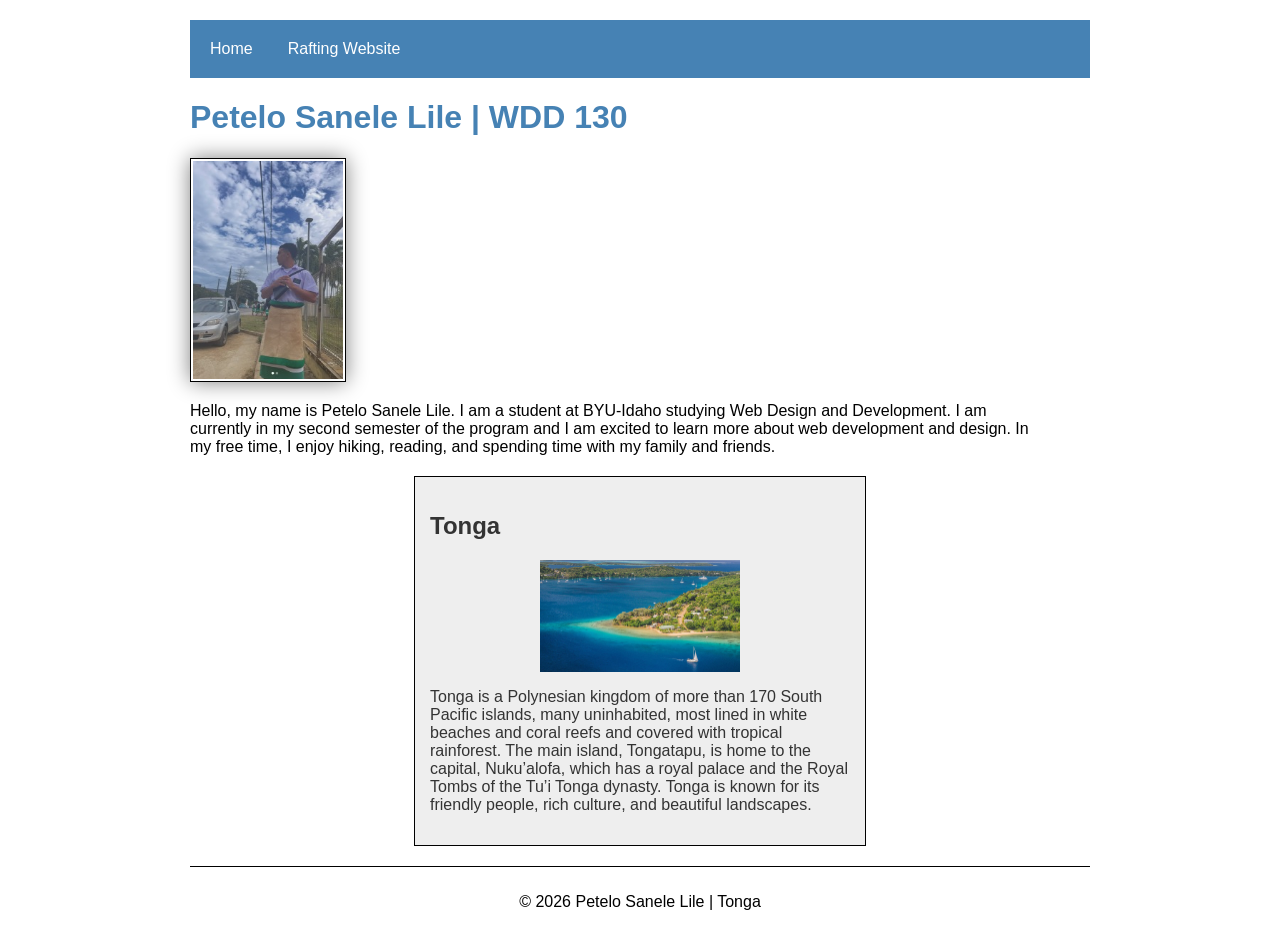
<file: index.html>
<!DOCTYPE html>
<html lang="en-US">
<head>
    <meta charset="UTF-8">
    <meta name="viewport" content="width=device-width, initial-scale=1.0">
    <title>Petelo Sanele Lile | WDD 130</title>
    <meta name="description" content="Petelo Sanele Lile's personal website for WDD 130 course.">
    <meta name="author" content="Petelo Sanele Lile">
    <link rel="stylesheet" href="styles/styles.css">
</head>
<body>

    <header>

        <nav>
            <a href="#">Home</a>
            <a href="wwr/">Rafting Website</a>
        </nav>
        
    </header>
    
    <main>
        <h1>Petelo Sanele Lile | WDD 130</h1>
       
        <img src="images/profile.jpg" alt="Hello, my name is Petelo Sanele Lile" width="200">
        
        <p>
            Hello, my name is Petelo Sanele Lile. I am a student at BYU-Idaho studying Web Design and Development. I am currently in my second semester of the program and I am excited to learn more about web development and design. In my free time, I enjoy hiking, reading, and spending time with my family and friends.
        </p>
    </main>

    <aside>
        <h2>Tonga</h2>
        <img src="images/tonga.jpg" alt="Tonga landscape" width="400" height="250">
        <p>
            Tonga is a Polynesian kingdom of more than 170 South Pacific islands, many uninhabited, most lined in white beaches and coral reefs and covered with tropical rainforest. The main island, Tongatapu, is home to the capital, Nuku’alofa, which has a royal palace and the Royal Tombs of the Tu’i Tonga dynasty. Tonga is known for its friendly people, rich culture, and beautiful landscapes.
        </p>
    </aside>

    <footer>
        <p>&copy; 2026 Petelo Sanele Lile | Tonga</p>
    </footer>
</body>
</html>
</file>
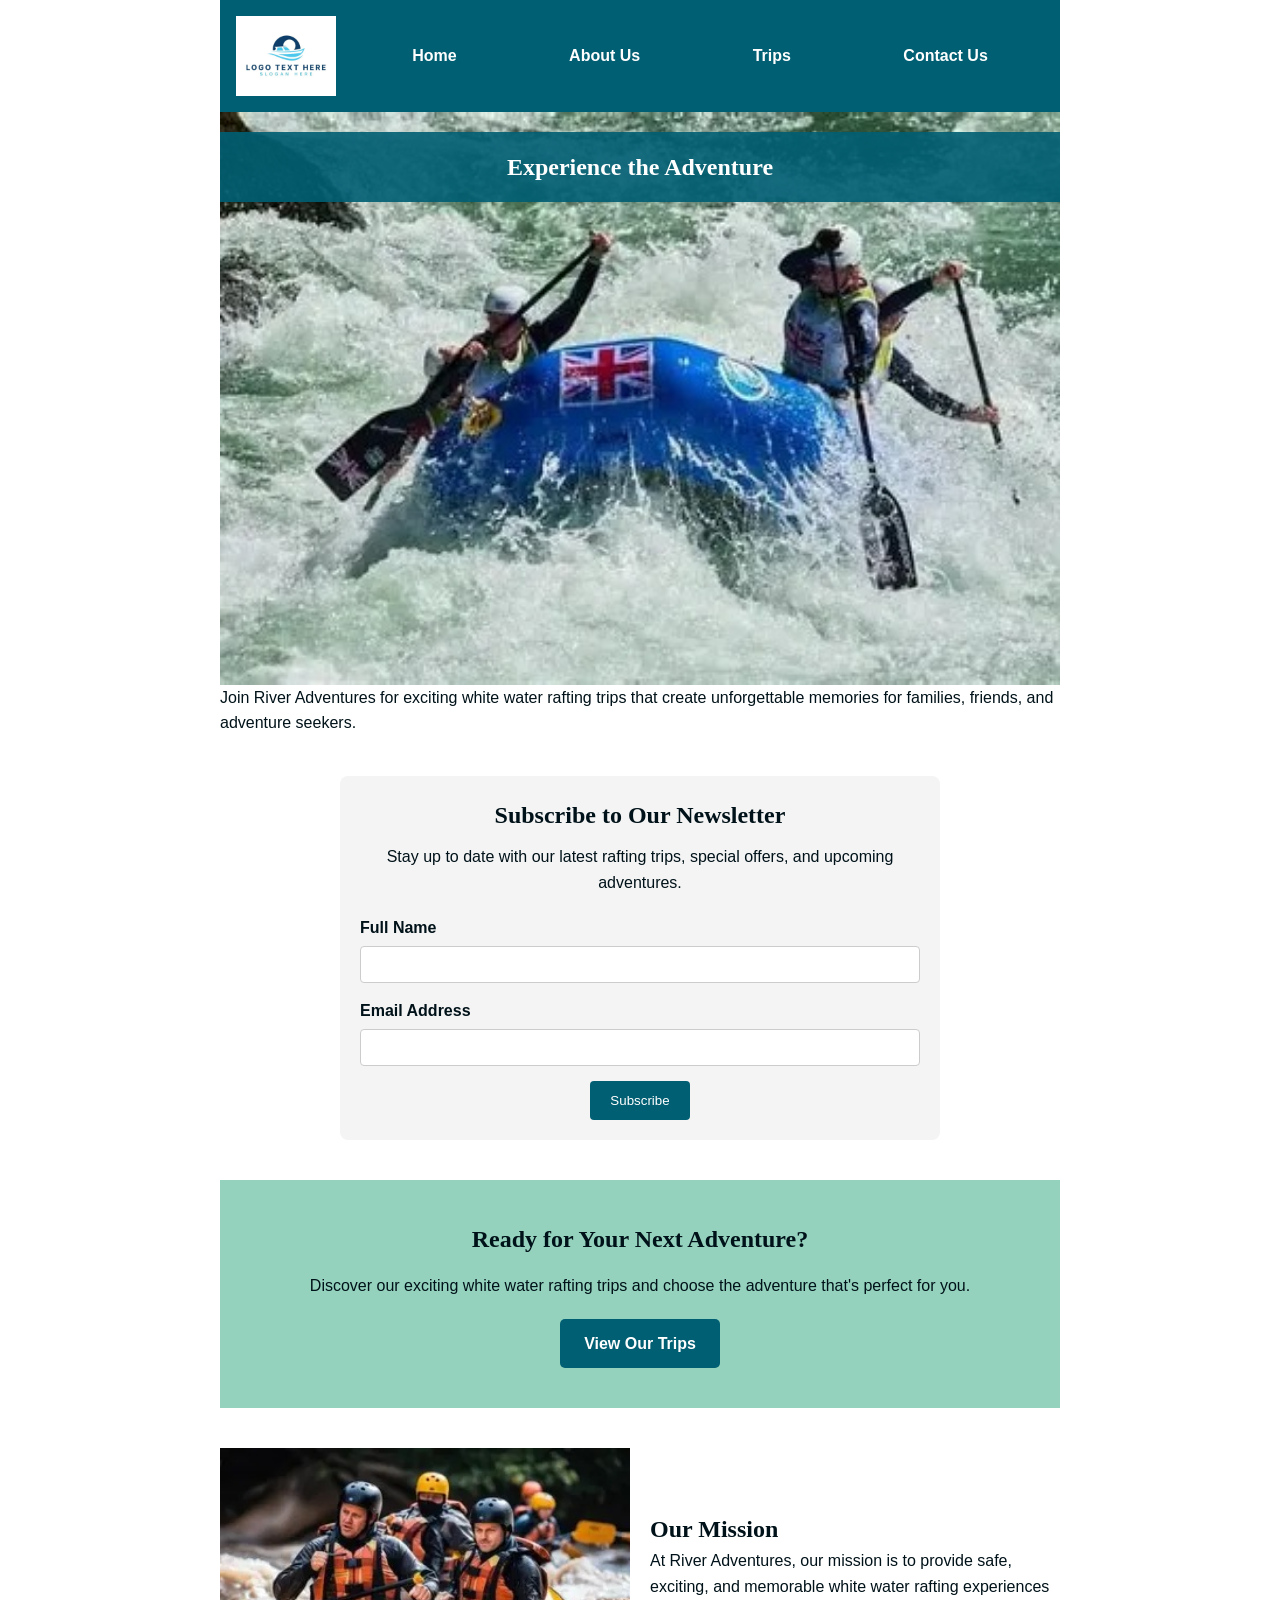
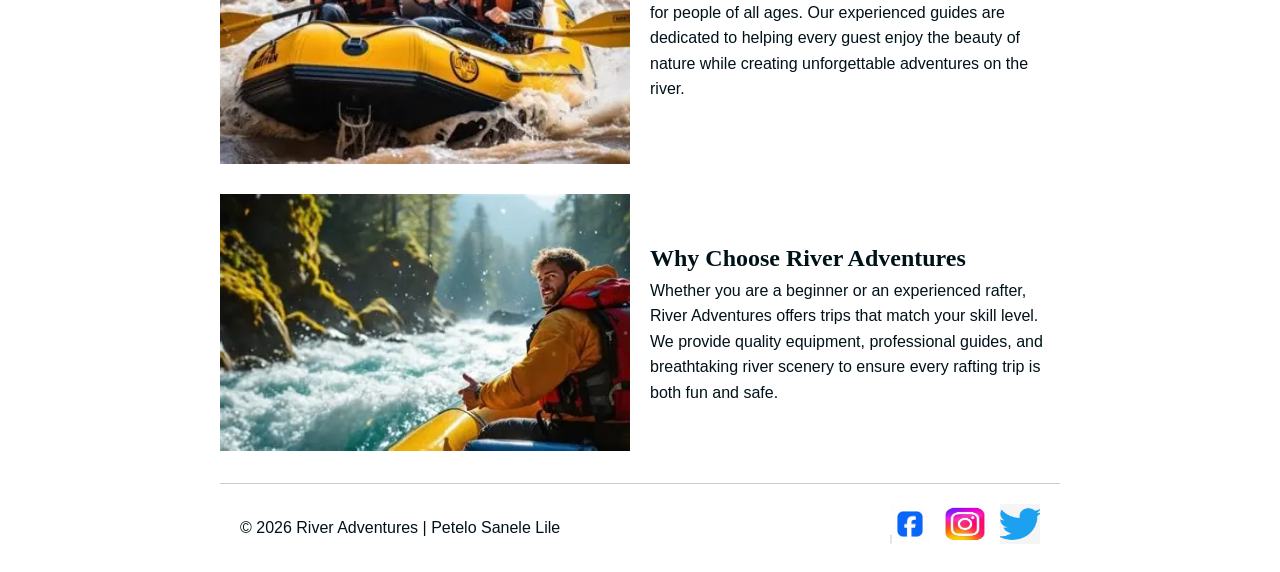
<file: wwr/index.html>
<!DOCTYPE html>
<html lang="en">

<head>
    <meta charset="UTF-8">
    <meta name="viewport" content="width=device-width, initial-scale=1.0">

    <title>River Adventures | Home</title>

    <meta name="description" content="Welcome to River Adventures, your destination for exciting white water rafting adventures.">

    <meta name="author" content="Petelo Sanele Lile">

    <link rel="stylesheet" href="styles/rafting.css">
</head>

<body>

<header>

    <img class="logo" src="images/logo.png" alt="River Adventures Logo">
    <nav>
        <a href="index.html">Home</a>
        <a href="about.html">About Us</a>
        <a href="trips.html">Trips</a>
        <a href="contact.html">Contact Us</a>
    </nav>

</header>

<main>

    <section class="hero">
        <img src="images/hero.jpg" alt="People enjoying a white water rafting adventure">

        <h1>Experience the Adventure</h1>

        <p>
            Join River Adventures for exciting white water rafting trips that
            create unforgettable memories for families, friends, and adventure seekers.
        </p>
    </section>

    <section class="newsletter">
        <h2>Subscribe to Our Newsletter</h2>

        <p>
            Stay up to date with our latest rafting trips, special offers,
            and upcoming adventures.
        </p>

        <form action="#" method="post">
            <div class="form-item">
                <label for="fullname">Full Name</label>
                <input type="text" id="fullname" name="fullname" required>
            </div>

            <div class="form-item">
                <label for="email">Email Address</label>
                <input type="email" id="email" name="email" required>
            </div>

            <button type="submit">Subscribe</button>
        </form>
    </section>

    <section class="cta">
        <h2>Ready for Your Next Adventure?</h2>

        <p>
            Discover our exciting white water rafting trips and choose the adventure
            that's perfect for you.
        </p>

        <a href="trips.html" class="cta-button">View Our Trips</a>
    </section>

    <section class="purpose">

    <div class="purpose-card">
        <img src="images/rafting-team.jpg" alt="Our Mission">

        <div>
            <h2>Our Mission</h2>
            <p>
                At River Adventures, our mission is to provide safe, exciting, and memorable white water rafting experiences for people of all ages. Our experienced guides are dedicated to helping every guest enjoy the beauty of nature while creating unforgettable adventures on the river.
            </p>
        </div>
    </div>


    <div class="purpose-card">
        <img src="images/river-adventure.jpg" alt="Why Choose Us">

        <div>
            <h2>Why Choose River Adventures</h2>
            <p>
                Whether you are a beginner or an experienced rafter, River Adventures offers trips that match your skill level. We provide quality equipment, professional guides, and breathtaking river scenery to ensure every rafting trip is both fun and safe.
            </p>
        </div>
    </div>
    </section>

</main>

<footer>

    <p>&copy; 2026 River Adventures | Petelo Sanele Lile</p>

    <nav class="socialmedia">
        <a href="https://facebook.com">
            <img src="images/facebook.png" alt="River Adventures Facebook page">
        </a>

        <a href="https://instagram.com">
            <img src="images/instagram.png" alt="River Adventures Instagram page">
        </a>

        <a href="https://twitter.com">
            <img src="images/twitter.png" alt="River Adventures Twitter page">
        </a>
    </nav>

</footer>

</body>
</html>
</file>
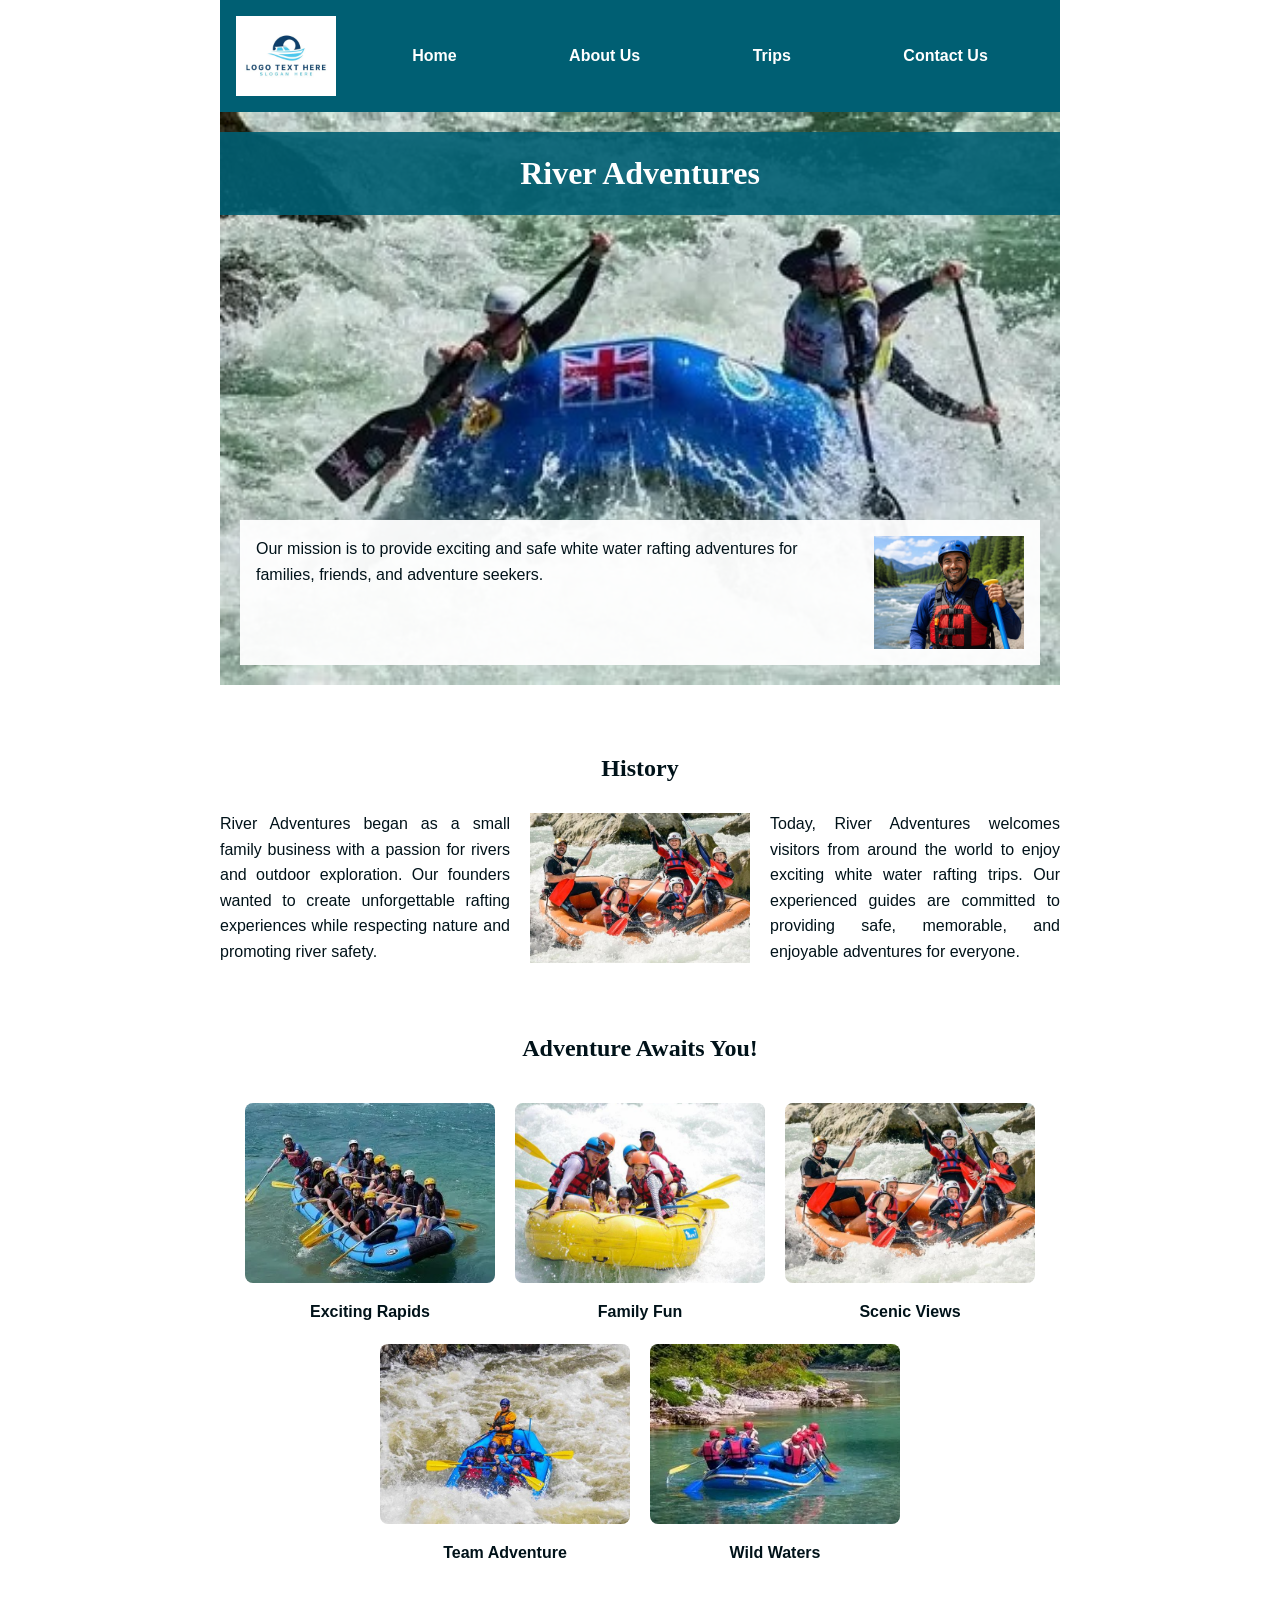
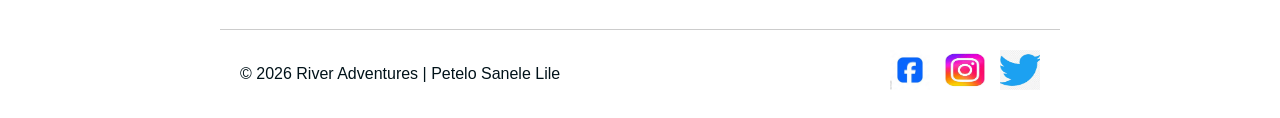
<file: wwr/about.html>
<!DOCTYPE html>
<html lang="en">

<head>
    <meta charset="UTF-8">
    <meta name="viewport" content="width=device-width, initial-scale=1.0">

    <title>River Adventures | About Us</title>

    <meta name="description" content="Learn about River Adventures, our history, and our exciting white water rafting experiences.">

    <meta name="author" content="Petelo Sanele Lile">

    <link rel="stylesheet" href="styles/rafting.css">
</head>

<body>

<header>

    <img src="images/logo.png" alt="Rafting Logo">

    <nav>
        <a href="index.html">Home</a>
        <a href="about.html">About Us</a>
        <a href="trips.html">Trips</a>
        <a href="contact.html">Contact Us</a>
    </nav>

</header>

<main>

<div class="hero">
    <img src="images/hero.jpg" alt="Rafting Adventure">

    <h1>River Adventures</h1>

    <article>
        <img src="images/employee.jpg" alt="Happy customer">

        <p>
            Our mission is to provide exciting and safe white water rafting adventures
            for families, friends, and adventure seekers.
        </p>
    </article>
</div>

<section class="history">

    <h2>History</h2>

    <div class="history-content">

        <p>
            River Adventures began as a small family business with a passion for rivers
            and outdoor exploration. Our founders wanted to create unforgettable
            rafting experiences while respecting nature and promoting river safety.
        </p>

        <img src="images/rafting3.jpg" alt="Rafting adventure on the river">

        <p>
            Today, River Adventures welcomes visitors from around the world to enjoy
            exciting white water rafting trips. Our experienced guides are committed
            to providing safe, memorable, and enjoyable adventures for everyone.
        </p>

    </div>

</section>

<section class="adventures">

    <h2>Adventure Awaits You!</h2>

    <figure>
        <img src="images/rafting1.jpg" alt="Rafting through rapids">
        <figcaption>Exciting Rapids</figcaption>
    </figure>

    <figure>
        <img src="images/rafting2.jpg" alt="Family rafting trip">
        <figcaption>Family Fun</figcaption>
    </figure>

    <figure>
        <img src="images/rafting3.jpg" alt="Beautiful river scenery">
        <figcaption>Scenic Views</figcaption>
    </figure>

    <figure>
        <img src="images/rafting4.jpg" alt="Group rafting adventure">
        <figcaption>Team Adventure</figcaption>
    </figure>

    <figure>
        <img src="images/rafting5.jpg" alt="Rafting on wild water">
        <figcaption>Wild Waters</figcaption>
    </figure>

</section>

</main>

<footer>

<p>
© 2026 River Adventures | Petelo Sanele Lile
</p>

<nav class="socialmedia">

<a href="https://facebook.com">
<img src="images/facebook.png" alt="Visit our Facebook page">
</a>

<a href="https://instagram.com">
<img src="images/instagram.png" alt="Visit our Instagram page">
</a>

<a href="https://twitter.com">
<img src="images/twitter.png" alt="Visit our Twitter page">
</a>

</nav>

</footer>

</body>
</html>
</file>
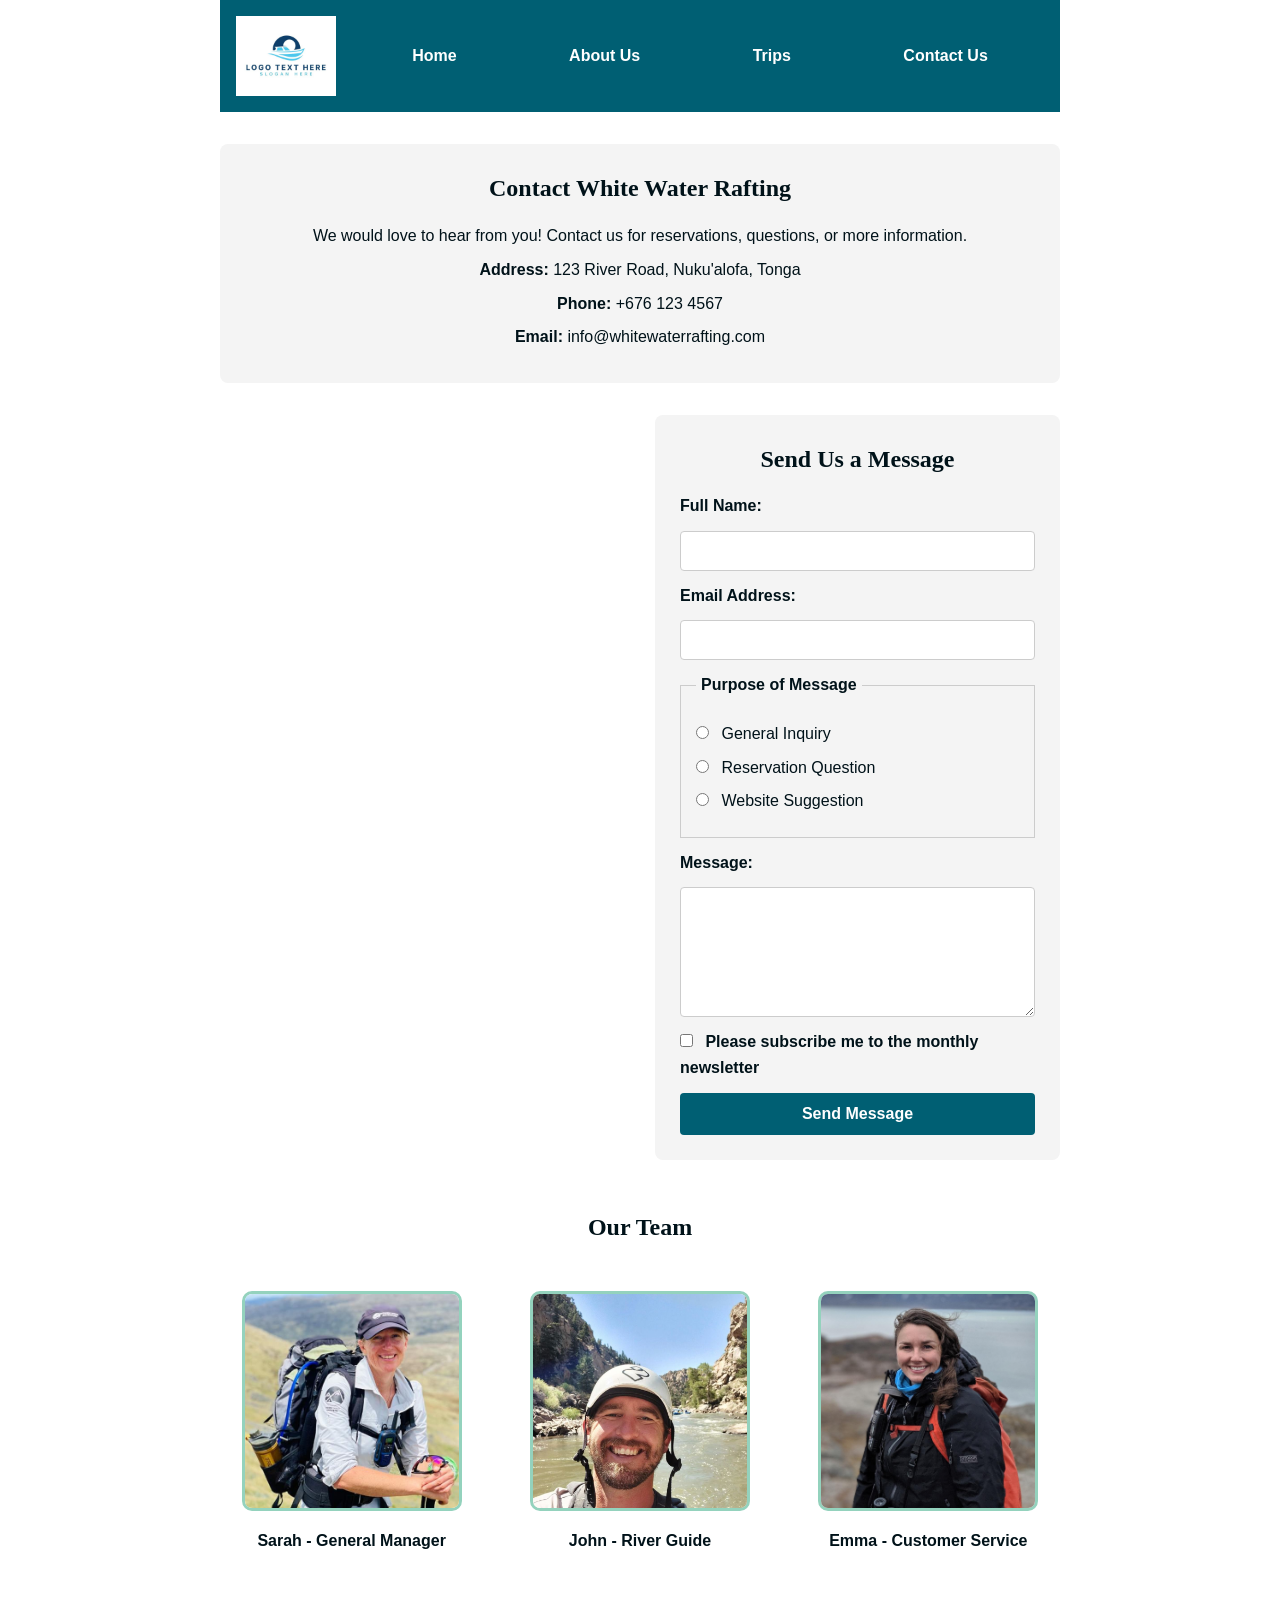
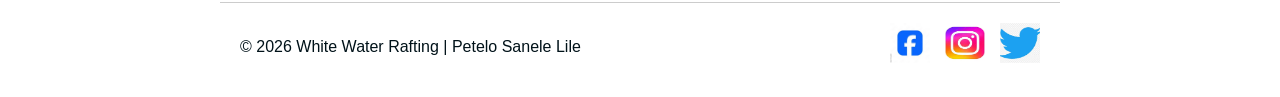
<file: wwr/contact.html>
<!DOCTYPE html>
<html lang="en-US">

<head>
    <meta charset="UTF-8">
    <meta name="viewport" content="width=device-width, initial-scale=1.0">

    <title>Contact Us | White Water Rafting</title>

    <meta name="description" content="Contact White Water Rafting for reservations, questions, and website feedback.">

    <meta name="author" content="Petelo Sanele Lile">

    <link rel="stylesheet" href="styles/rafting.css">
</head>

<body>

<header>
    <img src="images/logo.png" alt="River Adventures Logo">

    <nav>
        <a href="index.html">Home</a>
        <a href="about.html">About Us</a>
        <a href="trips.html">Trips</a>
        <a href="contact.html">Contact Us</a>
    </nav>
</header>

<main>

    <section class="contact-info">

        <h1>Contact White Water Rafting</h1>

        <p>
            We would love to hear from you!
            Contact us for reservations, questions, or more information.
        </p>

        <p><strong>Address:</strong> 123 River Road, Nuku'alofa, Tonga</p>
        <p><strong>Phone:</strong> +676 123 4567</p>
        <p><strong>Email:</strong> info@whitewaterrafting.com</p>

    </section>

    <section class="contact-layout">

        <div class="map">

            <iframe
                src="https://www.google.com/maps/embed?pb=!1m14!1m12!1m3!1d23481.682171165136!2d-175.20654387720137!3d-21.131879603074918!2m3!1f0!2f0!3f0!3m2!1i1024!2i768!4f13.1!5e0!3m2!1sen!2sto!4v1785375637408!5m2!1sen!2sto"
                width="600"
                height="450"
                allowfullscreen
                loading="lazy"
                referrerpolicy="strict-origin-when-cross-origin">
            </iframe>

        </div>

        <div class="contact-form">

            <h2>Send Us a Message</h2>

            <form action="#" method="post">

                <label for="name">Full Name:</label>
                <input
                    type="text"
                    id="name"
                    name="name"
                    required>

                <label for="email">Email Address:</label>
                <input
                    type="email"
                    id="email"
                    name="email"
                    required>

                <fieldset>

                    <legend>Purpose of Message</legend>

                    <label for="general">
                        <input
                            type="radio"
                            id="general"
                            name="purpose"
                            value="General Inquiry"
                            required>
                        General Inquiry
                    </label>

                    <label for="reservation">
                        <input
                            type="radio"
                            id="reservation"
                            name="purpose"
                            value="Reservation Question">
                        Reservation Question
                    </label>

                    <label for="suggestion">
                        <input
                            type="radio"
                            id="suggestion"
                            name="purpose"
                            value="Website Suggestion">
                        Website Suggestion
                    </label>

                </fieldset>

                <label for="message">Message:</label>

                <textarea
                    id="message"
                    name="message"
                    rows="6"
                    required></textarea>

                <label for="newsletter">
                    <input
                        type="checkbox"
                        id="newsletter"
                        name="newsletter">
                    Please subscribe me to the monthly newsletter
                </label>

                <button type="submit">Send Message</button>

            </form>

        </div>

    </section>

    <section class="employees">

        <h2>Our Team</h2>

        <figure>
            <img src="images/employee1.jpg" alt="Sarah, the general manager of White Water Rafting">
            <figcaption>Sarah - General Manager</figcaption>
        </figure>

        <figure>
            <img src="images/employee2.jpg" alt="John, a river guide leading a rafting trip">
            <figcaption>John - River Guide</figcaption>
        </figure>

        <figure>
            <img src="images/employee3.jpg" alt="Emma, customer service representative assisting guests">
            <figcaption>Emma - Customer Service</figcaption>
        </figure>

    </section>

</main>

<footer>

    <p>&copy; 2026 White Water Rafting | Petelo Sanele Lile</p>

    <nav class="socialmedia">

        <a href="https://facebook.com" target="_blank" rel="noopener">
            <img src="images/facebook.png" alt="Facebook social media icon">
        </a>

        <a href="https://instagram.com" target="_blank" rel="noopener">
            <img src="images/instagram.png" alt="Instagram social media icon">
        </a>

        <a href="https://twitter.com" target="_blank" rel="noopener">
            <img src="images/twitter.png" alt="Twitter social media icon">
        </a>

    </nav>

</footer>

</body>
</html>
</file>
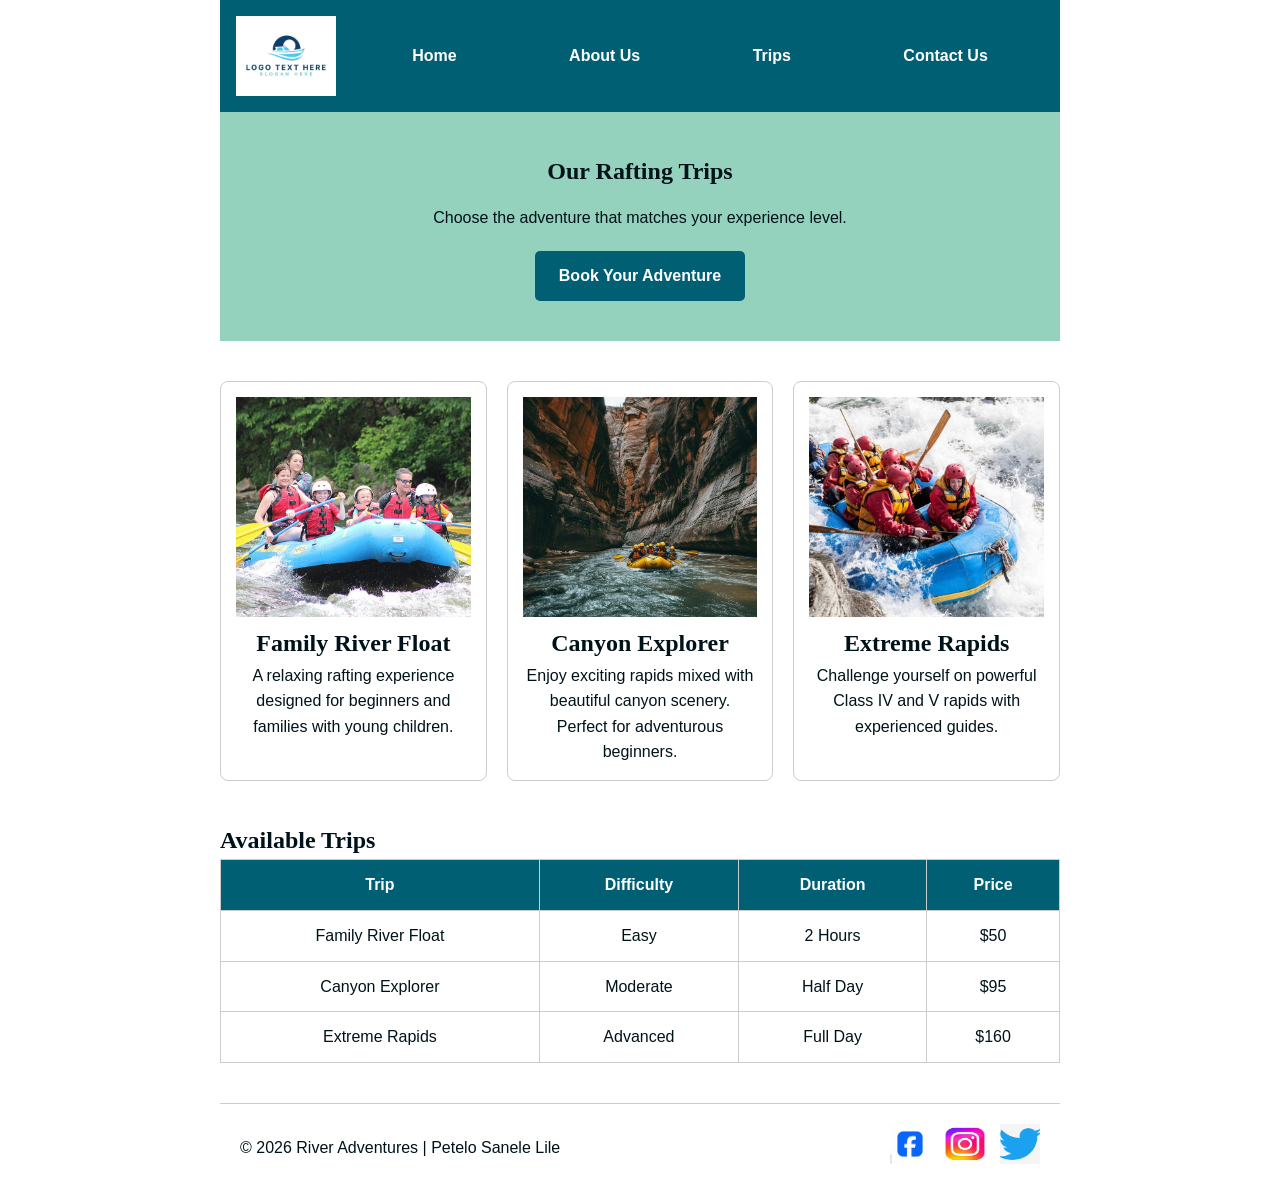
<file: wwr/trips.html>
<!DOCTYPE html>
<html lang="en">
<head>
    <meta charset="UTF-8">
    <meta name="viewport" content="width=device-width, initial-scale=1.0">
    
    <title>River Adventures | Trips</title>

    <meta name="description" content="Explore the exciting white water rafting trips offered by River Adventures for families, beginners, and thrill seekers.">
    <meta name="author" content="Petelo Sanele Lile">

    <link rel="stylesheet" href="styles/rafting.css">
</head>

<body>

<header>
    <img class="logo" src="images/logo.png" alt="River Adventures Logo">

    <nav>
        <a href="index.html">Home</a>
        <a href="about.html">About Us</a>
        <a href="trips.html">Trips</a>
        <a href="contact.html">Contact Us</a>
    </nav>
</header>

<main>

<section class="trips-hero">
    <h1>Our Rafting Trips</h1>
    <p>Choose the adventure that matches your experience level.</p>

    <a href="contact.html" class="cta-button">Book Your Adventure</a>
</section>

<section class="trip-grid">

    <article class="trip-card">
        <img src="images/trip1.jpg" alt="Family rafting trip">

        <h2>Family River Float</h2>

        <p>
            A relaxing rafting experience designed for beginners
            and families with young children.
        </p>
    </article>

    <article class="trip-card">
        <img src="images/trip2.jpg" alt="Intermediate rafting">

        <h2>Canyon Explorer</h2>

        <p>
            Enjoy exciting rapids mixed with beautiful canyon scenery.
            Perfect for adventurous beginners.
        </p>
    </article>

    <article class="trip-card">
        <img src="images/trip3.jpg" alt="Advanced white water rafting">

        <h2>Extreme Rapids</h2>

        <p>
            Challenge yourself on powerful Class IV and V rapids
            with experienced guides.
        </p>
    </article>

</section>

<section class="trip-table">

<h2>Available Trips</h2>

<table>

<thead>
<tr>
<th>Trip</th>
<th>Difficulty</th>
<th>Duration</th>
<th>Price</th>
</tr>
</thead>

<tbody>

<tr>
<td>Family River Float</td>
<td>Easy</td>
<td>2 Hours</td>
<td>$50</td>
</tr>

<tr>
<td>Canyon Explorer</td>
<td>Moderate</td>
<td>Half Day</td>
<td>$95</td>
</tr>

<tr>
<td>Extreme Rapids</td>
<td>Advanced</td>
<td>Full Day</td>
<td>$160</td>
</tr>

</tbody>

</table>

</section>

</main>

<footer>

<p>&copy; 2026 River Adventures | Petelo Sanele Lile</p>

<nav class="socialmedia">

    <a href="https://facebook.com" target="_blank" rel="noopener noreferrer">
        <img src="images/facebook.png" alt="River Adventures Facebook page">
    </a>

    <a href="https://instagram.com" target="_blank" rel="noopener noreferrer">
        <img src="images/instagram.png" alt="River Adventures Instagram page">
    </a>

    <a href="https://twitter.com" target="_blank" rel="noopener noreferrer">
        <img src="images/twitter.png" alt="River Adventures Twitter page">
    </a>

</nav>

</footer>

</body>

</html>
</file>
<file: styles/styles.css>
body {
    font-family: Arial, Helvetica, sans-serif;
    max-width: 900px;
    margin: 0 auto;
    padding: 20px;
}

nav {
    background-color: steelblue;
    padding: 10px;
    display: flex;
}

nav a {
    color: white;
    text-decoration: none;
    margin-right: 15px;
    padding: 10px;
    display: block;
}

h1 {
    color: steelblue;
}

main {
    max-width: 840px;
}

main img {
    width: 150px;
    height: auto;
    border: 1px solid #000;
    padding: 2px;
    box-shadow: 0 0 20px gray;
}

aside {
    width: 420px;
    margin: 20px auto;
    border: 1px solid #000;
    padding: 15px;
    background-color: #eeeeee;
    color: #333;
}

aside img {
    width: 200px;
    height: auto;
    display: block;
    margin: 10px auto;
}

p {
    padding: 0;
}

footer {
    margin-top: 15px;
    border-top: 1px solid #000;
    text-align: center;
    padding-top: 10px;
}
</file>
<file: wwr/styles/rafting.css>
:root {
  --primary-color: #005f73;
  --secondary-color: #0a9396;
  --accent1-color: #001219;
  --accent2-color: #94d2bd;
  --heading-font: Georgia, serif;
  --body-font: Arial, Helvetica, sans-serif;
  --white: #ffffff;
  --border-color: #cccccc;
}

* {
  margin: 0;
  padding: 0;
  box-sizing: border-box;
}

body {
  font-family: var(--body-font);
  color: var(--accent1-color);
  line-height: 1.6;
  background-color: var(--white);
}

h1,
h2,
h3,
h4,
h5,
h6 {
  font-family: var(--heading-font);
}

header,
main,
footer {
  width: 840px;
  margin: 0 auto;
}

/* Header */

header {
  display: grid;
  grid-template-columns: 120px 1fr;
  align-items: center;
  background-color: var(--primary-color);
  padding: 1rem;
}

header img {
  width: 100px;
}

nav {
  display: flex;
  justify-content: space-around;
}

nav a {
  color: var(--white);
  text-decoration: none;
  font-weight: bold;
}

nav a:hover,
nav a:focus {
  color: var(--accent2-color);
  text-decoration: underline;
  outline: none;
}

/* Hero */

.hero {
  position: relative;
  margin-bottom: 2rem;
}

.hero img {
  width: 100%;
  display: block;
}

.hero h1 {
  position: absolute;
  top: 20px;
  width: 100%;
  text-align: center;
  background: rgba(0, 95, 115, 0.9);
  color: white;
  padding: 1rem;
}

.hero article {
  position: absolute;
  bottom: 20px;
  left: 20px;
  right: 20px;
  background-color: rgba(255, 255, 255, 0.95);
  color: var(--accent1-color);
  padding: 1rem;
}

.hero article img {
  float: right;
  width: 150px;
  margin-left: 1rem;
}

/* History */

.history {
  padding: 2rem 0;
}

.history h2 {
  text-align: center;
  margin-bottom: 1.5rem;
}

.history-content {
  display: grid;
  grid-template-columns: 1fr 220px 1fr;
  gap: 20px;
  align-items: center;
}

.history-content img {
  width: 220px;
  height: 150px;
  object-fit: cover;
  display: block;
  margin: 0 auto;
}

.history-content p {
  text-align: justify;
}

/* Adventures */

.adventures {
  display: flex;
  flex-wrap: wrap;
  justify-content: center;
  gap: 20px;
  padding: 2rem 0;
  text-align: center;
}

.adventures h2 {
  width: 100%;
  margin-bottom: 1rem;
}

.adventures figure {
  width: 250px;
}

.adventures img {
  width: 250px;
  height: 180px;
  object-fit: cover;
  border-radius: 8px;
}

.adventures figcaption {
  margin-top: 8px;
  font-weight: bold;
}

/* =========================
   CONTACT PAGE
   ========================= */

/* Company Information */

.contact-info {
  background-color: #f4f4f4;
  padding: 25px;
  border-radius: 8px;
  margin: 2rem 0;
  text-align: center;
}

.contact-info h1 {
  margin-bottom: 1rem;
}

.contact-info p {
  margin: 0.5rem 0;
}

/* Map and Contact Form */

.contact-layout {
  display: grid;
  grid-template-columns: 1fr 1fr;
  gap: 30px;
  margin: 2rem 0;
  align-items: stretch;
}

/* Google Map */

.map {
  height: 400px;
}

.map iframe {
  width: 100%;
  height: 100%;
  border: none;
  border-radius: 8px;
}

/* Contact Form */

.contact-form {
  background-color: #f4f4f4;
  padding: 25px;
  border-radius: 8px;
}

.contact-form h2 {
  text-align: center;
  margin-bottom: 15px;
}

.contact-form form {
  display: flex;
  flex-direction: column;
  gap: 12px;
}

.contact-form label {
  font-weight: bold;
}

.contact-form input[type="text"],
.contact-form input[type="email"],
.contact-form textarea {
  width: 100%;
  padding: 10px;
  font-size: 1rem;
  border: 1px solid var(--border-color);
  border-radius: 4px;
}

.contact-form textarea {
  resize: vertical;
}

.contact-form fieldset {
  border: 1px solid var(--border-color);
  padding: 15px;
}

.contact-form legend {
  font-weight: bold;
  padding: 0 5px;
}

.contact-form fieldset label {
  display: block;
  font-weight: normal;
  margin: 8px 0;
}

.contact-form input[type="radio"],
.contact-form input[type="checkbox"] {
  margin-right: 8px;
}

.contact-form button {
  background-color: var(--primary-color);
  color: var(--white);
  border: none;
  padding: 12px;
  cursor: pointer;
  font-size: 1rem;
  font-weight: bold;
  border-radius: 4px;
}

.contact-form button:hover {
  background-color: var(--secondary-color);
}

/* Employees */

.employees {
  display: flex;
  flex-wrap: wrap;
  justify-content: space-around;
  gap: 25px;
  text-align: center;
  margin: 3rem auto;
}

.employees h2 {
  width: 100%;
  margin-bottom: 20px;
}

.employees figure {
  margin: 0;
  width: 220px;
}

.employees img {
  width: 220px;
  height: 220px;
  object-fit: cover;
  border: 3px solid var(--accent2-color);
  border-radius: 10px;
}

.employees figcaption {
  margin-top: 10px;
  font-weight: bold;
}

/* Footer */

footer {
  display: flex;
  justify-content: space-between;
  align-items: center;
  width: 840px;
  margin: 2rem auto 0;
  border-top: 1px solid var(--border-color);
  padding: 20px;
}

.socialmedia {
  display: flex;
  gap: 15px;
}

.socialmedia a {
  text-decoration: none;
}

.socialmedia img {
  width: 40px;
  height: 40px;
}

/* Newsletter */

.newsletter {
  max-width: 600px;
  margin: 40px auto;
  padding: 20px;
  background-color: #f4f4f4;
  border-radius: 8px;
  text-align: center;
}

.newsletter h2 {
  margin-bottom: 10px;
}

.newsletter p {
  margin-bottom: 20px;
}

.newsletter .form-item {
  display: flex;
  flex-direction: column;
  text-align: left;
  margin-bottom: 15px;
}

.newsletter label {
  margin-bottom: 5px;
  font-weight: bold;
}

.newsletter input {
  padding: 10px;
  border: 1px solid #ccc;
  border-radius: 4px;
}

.newsletter button {
  padding: 12px 20px;
  border: none;
  border-radius: 4px;
  background-color: #005f73;
  color: white;
  cursor: pointer;
}

.newsletter button:hover {
  background-color: #0a9396;
}

/* Call to Action */

.cta {
  text-align: center;
  padding: 40px 20px;
  background-color: var(--accent2-color);
  margin: 40px 0;
}

.cta h2 {
  margin-bottom: 15px;
}

.cta p {
  margin-bottom: 20px;
}

.cta-button {
  display: inline-block;
  padding: 12px 24px;
  background-color: var(--primary-color);
  color: white;
  text-decoration: none;
  border-radius: 5px;
  font-weight: bold;
}

.cta-button:hover {
  background-color: var(--secondary-color);
}

/* Purpose */

.purpose {
  display: grid;
  gap: 30px;
}

.purpose-card {
  display: grid;
  grid-template-columns: 1fr 1fr;
  gap: 20px;
  align-items: center;
}

.purpose-card img {
  width: 100%;
}

/* Trips Hero */

.trips-hero {
  text-align: center;
  background-color: var(--accent2-color);
  padding: 40px;
  margin-bottom: 40px;
}

.trips-hero h1 {
  margin-bottom: 15px;
}

.trips-hero p {
  margin-bottom: 20px;
}

/* Trip Grid */

.trip-grid {
  display: grid;
  grid-template-columns: repeat(3, 1fr);
  gap: 20px;
  margin: 40px 0;
}

.trip-card {
  border: 1px solid var(--border-color);
  padding: 15px;
  text-align: center;
  border-radius: 8px;
  background-color: #ffffff;
}

.trip-card img {
  width: 100%;
  height: 220px;
  object-fit: cover;
}

/* Trip Table */

.trip-table {
  margin: 40px 0;
}

.trip-table table {
  width: 100%;
  border-collapse: collapse;
}

.trip-table th,
.trip-table td {
  border: 1px solid #ccc;
  padding: 12px;
  text-align: center;
}

.trip-table th {
  background: #005f73;
  color: white;
}

/* Mobile */

@media screen and (max-width: 700px) {
  header,
  main,
  footer {
    width: 100%;
  }

  header {
    grid-template-columns: 1fr;
    text-align: center;
  }

  nav {
    flex-direction: column;
    gap: 10px;
  }

  .trip-grid {
    grid-template-columns: 1fr;
  }

  .contact-layout {
    grid-template-columns: 1fr;
  }

  .contact-info,
  .map {
    height: auto;
  }

  .map {
    min-height: 300px;
  }

  .employees {
    flex-direction: column;
    align-items: center;
  }

  footer {
    flex-direction: column;
    gap: 20px;
  }
}
</file>
